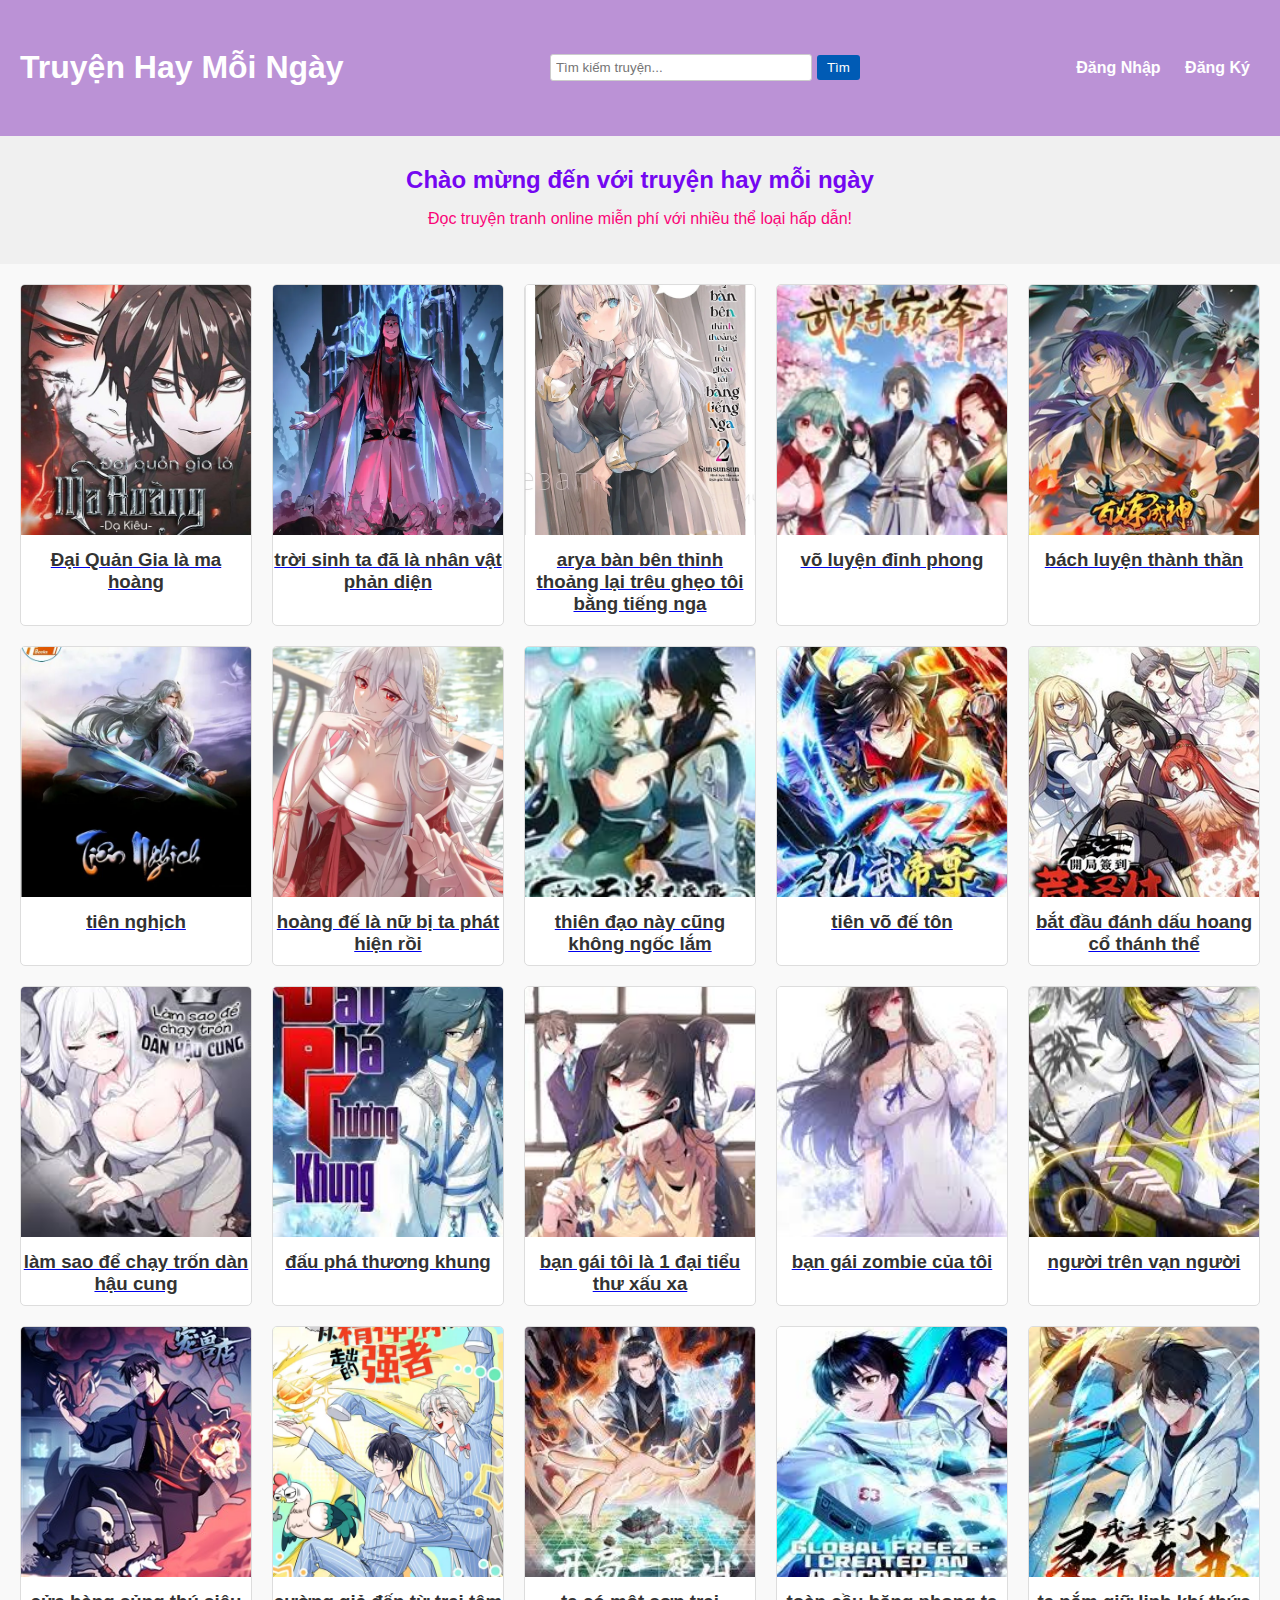
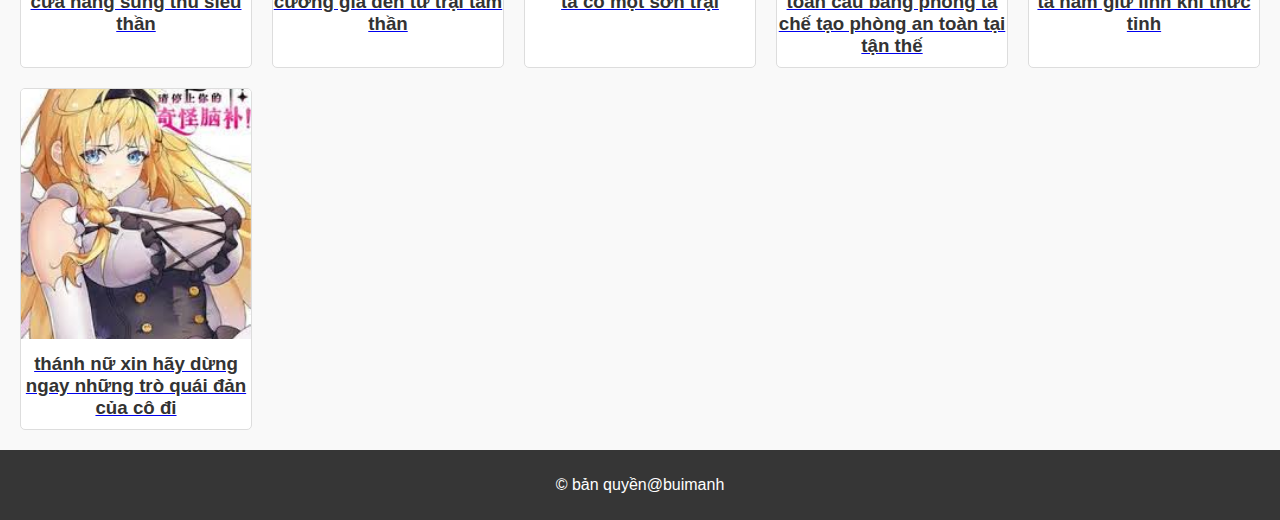
<file: index.html>
<!DOCTYPE html>
<html lang="vi">

<head>
    <meta charset="UTF-8">
    <meta name="viewport" content="width=device-width, initial-scale=1.0">
    <title>Truyen Hay Moi ngayngay - Trang Chủ</title>
    <style>
        body {
            font-family: Arial, sans-serif;
            margin: 0;
            padding: 0;
            background-color: #f9f9f9;
        }
        /* Header */
        
        header {
            background: #bb92d6;
            color: white;
            padding: 10px 20px;
        }
        
        nav {
            display: flex;
            justify-content: space-between;
            align-items: center;
        }
        
        nav a {
            color: white;
            text-decoration: none;
            margin: 0 10px;
            font-weight: bold;
        }
        
        nav a:hover {
            text-decoration: underline;
        }
        /* Search Bar */
        
        .search-bar {
            display: flex;
            align-items: center;
            gap: 5px;
        }
        
        .search-bar input {
            padding: 5px;
            width: 250px;
            border-radius: 3px;
            border: 1px solid #ccc;
        }
        
        .search-bar button {
            padding: 5px 10px;
            background: #005bb5;
            color: white;
            border: none;
            cursor: pointer;
            border-radius: 3px;
        }
        
        .search-bar button:hover {
            background: #004494;
        }
        /* Banner */
        
        .banner {
            text-align: center;
            padding: 20px;
            background: #f0f0f0;
            margin-bottom: 20px;
        }
        
        .banner h2 {
            margin: 10px 0;
            color: #7407f1;
        }
        
        .banner p {
            color: #fa0477;
        }
        /* Grid Layout */
        
        .grid {
            display: grid;
            grid-template-columns: repeat(auto-fit, minmax(200px, 1fr));
            gap: 20px;
            padding: 0 20px;
        }
        
        .grid-item {
            background: white;
            border: 1px solid #ddd;
            border-radius: 5px;
            overflow: hidden;
            text-align: center;
            transition: transform 0.3s ease-in-out;
        }
        
        .grid-item img {
            width: 100%;
            height: 250px;
            object-fit: cover;
        }
        
        .grid-item h3 {
            margin: 10px 0;
            color: #333;
        }
        
        .grid-item:hover {
            transform: translateY(-5px);
            box-shadow: 0 5px 15px rgba(0, 0, 0, 0.2);
        }
        /* Footer */
        
        footer {
            background: #363636;
            color: white;
            text-align: center;
            padding: 10px 0;
            margin-top: 20px;
        }
    </style>
</head>

<body>
    <!-- Header -->
    <header>
        <nav>
            <div class="logo">
                <a href="index.html">
                    <h1>Truyện Hay Mỗi Ngày</h1>
                </a>
            </div>
            <div class="search-bar">
                <input type="text" placeholder="Tìm kiếm truyện...">
                <button>Tìm</button>
            </div>
            <div>
                <a href="login.html">Đăng Nhập</a>
                <a href="register.html">Đăng Ký</a>
            </div>
        </nav>
    </header>

    <!-- Banner -->
    <section class="banner">
        <h2>Chào mừng đến với truyện hay mỗi ngày</h2>
        <p>Đọc truyện tranh online miễn phí với nhiều thể loại hấp dẫn!</p>
    </section>

    <!-- Grid Truyện -->

    <section class="grid">
        <!-- Truyện 1 -->
        <div class="grid-item">
            <a href="story.html">
                <img src="hinhanh/mahoang.png" alt="Truyện 1">
                <h3>Đại Quản Gia là ma hoàng </h3>
            </a>
        </div>
        <!-- Truyện 2 -->
        <div class="grid-item">
            <a href="story.html">
                <img src="hinhanh/phandien.png" alt="trời sinh ta đã là nhân vật phản diện">
                <h3>trời sinh ta đã là nhân vật phản diện</h3>
            </a>
        </div>

        <!-- Truyện 3 -->
        <div class="grid-item">
            <a href="story.html">
                <img src="hinhanh/arya.png" alt="arya bàn bên thỉnh thoảng lại trêu ghẹo tôi bằng tiếng nga">
                <h3>arya bàn bên thỉnh thoảng lại trêu ghẹo tôi bằng tiếng nga</h3>
            </a>
        </div>

        <!-- Truyện 4 -->
        <div class="grid-item">
            <a href="story.html">
                <img src="hinhanh/voluyendp.png" alt="võ luyện đỉnh phong">
                <h3>võ luyện đỉnh phong</h3>
            </a>
        </div>
        <div class="grid-item">
            <a href="story.html">
                <img src="hinhanh/bachluyentt.png" alt="bách luyện thành thần">
                <h3>bách luyện thành thần</h3>
            </a>
        </div>
        <div class="grid-item">
            <a href="story.html">
                <img src="hinhanh/tiennghich.png" alt="tiên nghịch">
                <h3>tiên nghịch</h3>
            </a>
        </div>
        <div class="grid-item">
            <a href="story.html">
                <img src="hinhanh/hoangde.png" alt="hoàng đế là nữ bị ta phát hiện rồi">
                <h3>hoàng đế là nữ bị ta phát hiện rồi</h3>
            </a>
        </div>
        <div class="grid-item">
            <a href="story.html">
                <img src="hinhanh/thiendao.png" alt="thiên đạo này cũng không ngốc lắm">
                <h3>thiên đạo này cũng không ngốc lắm</h3>
            </a>
        </div>
        <div class="grid-item">
            <a href="story.html">
                <img src="hinhanh/tienvodt.png" alt="tiên võ đế tôn">
                <h3>tiên võ đế tôn</h3>
            </a>
        </div>
        <div class="grid-item">
            <a href="story.html">
                <img src="hinhanh/thanhthe.png" alt="bắt đầu đánh dấu hoang cổ thánh thể">
                <h3>bắt đầu đánh dấu hoang cổ thánh thể</h3>
            </a>
        </div>
        <div class="grid-item">
            <a href="story.html">
                <img src="hinhanh/haucung.png" alt="làm sao để chạy trốn dàn hậu cung">
                <h3>làm sao để chạy trốn dàn hậu cung</h3>
            </a>
        </div>
        <div class="grid-item">
            <a href="story.html">
                <img src="hinhanh/daupha.png" alt="đấu phá thương khung">
                <h3>đấu phá thương khung</h3>
            </a>
        </div>
        <div class="grid-item">
            <a href="story.html">
                <img src="hinhanh/tieuthu.png" alt="bạn gái tôi là 1 đại tiểu thư xấu xa">
                <h3>bạn gái tôi là 1 đại tiểu thư xấu xa</h3>
            </a>
        </div>
        <div class="grid-item">
            <a href="story.html">
                <img src="hinhanh/bangaiz.png" alt="bạn gái zombie của tôi">
                <h3>bạn gái zombie của tôi</h3>
            </a>
        </div>
        <div class="grid-item">
            <a href="story.html">
                <img src="hinhanh/vannguoi.png" alt="người trên vạn người">
                <h3>người trên vạn người</h3>
            </a>
        </div>
        <div class="grid-item">
            <a href="story.html">
                <img src="hinhanh/cuahang.png" alt="cửa hàng sủng thú siêu thần">
                <h3>cửa hàng sủng thú siêu thần</h3>
            </a>
        </div>
        <div class="grid-item">
            <a href="story.html">
                <img src="hinhanh/cuonggia.png" alt="cường giả đến từ trại tâm thần">
                <h3>cường giả đến từ trại tâm thần</h3>
            </a>
        </div>
        <div class="grid-item">
            <a href="story.html">
                <img src="hinhanh/sontrai.png" alt="ta có một sơn trại">
                <h3>ta có một sơn trại</h3>
            </a>
        </div>
        <div class="grid-item">
            <a href="story.html">
                <img src="hinhanh/toancaub.png" alt="toàn cầu băng phong ta chế tạo phòng an toàn tại tận thế">
                <h3>toàn cầu băng phong ta chế tạo phòng an toàn tại tận thế</h3>
            </a>
        </div>
        <div class="grid-item">
            <a href="story.html">
                <img src="hinhanh/linhkhi.png" alt="ta nắm giữ linh khí thức tỉnh">
                <h3>ta nắm giữ linh khí thức tỉnh</h3>
            </a>
        </div>
        <div class="grid-item">
            <a href="story.html">
                <img src="hinhanh/thanhnu.png" alt="thánh nữ xin hãy dừng ngay những trò quái đản của cô đi">
                <h3>thánh nữ xin hãy dừng ngay những trò quái đản của cô đi</h3>
            </a>
        </div>

    </section>
    <footer>
        <p>&copy; bản quyền@buimanh</p>
    </footer>
</body>

</html>
</file>
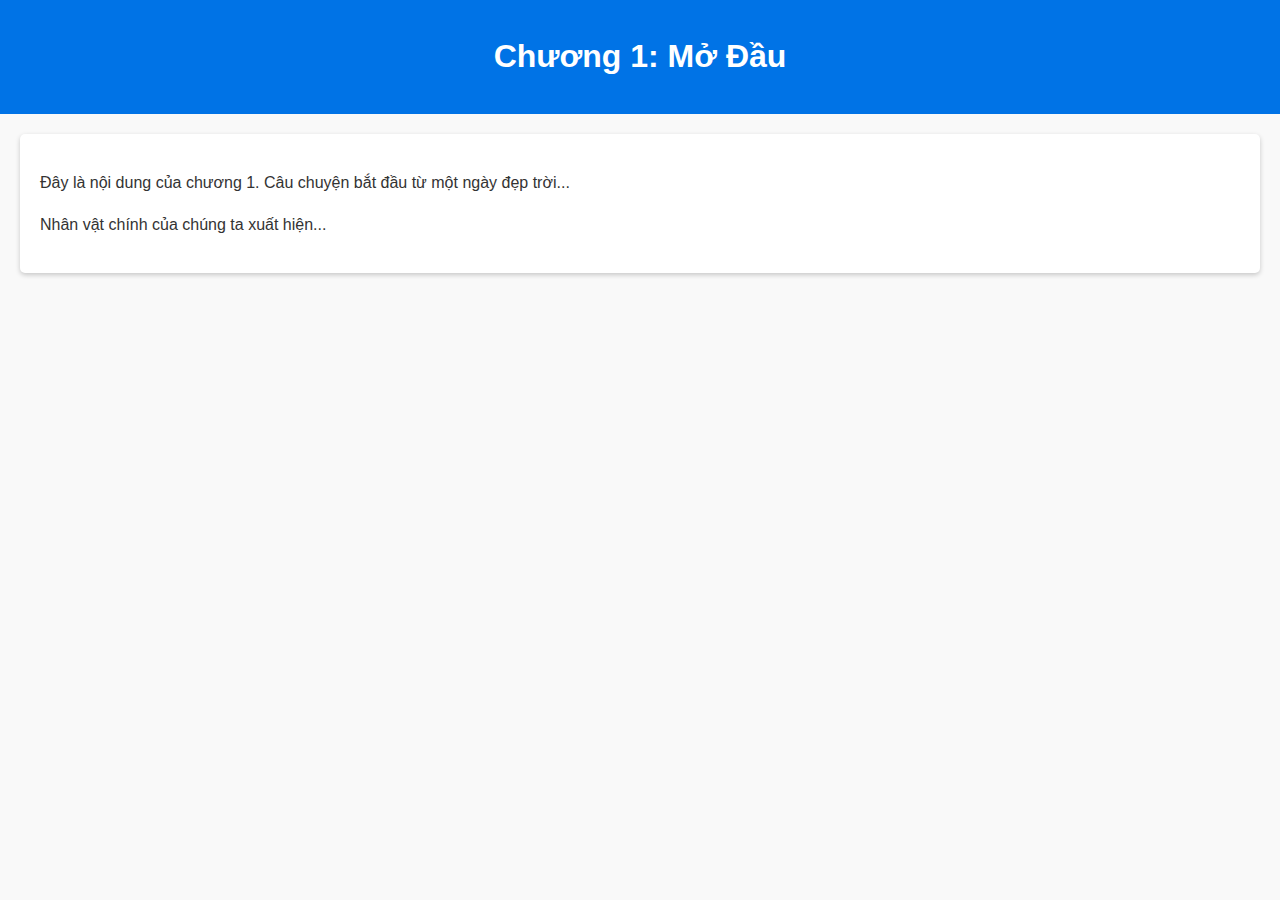
<file: chapter1.html>
<!DOCTYPE html>
<html lang="vi">

<head>
    <meta charset="UTF-8">
    <meta name="viewport" content="width=device-width, initial-scale=1.0">
    <title>Chương 1: Mở Đầu</title>
    <style>
        body {
            font-family: Arial, sans-serif;
            margin: 0;
            padding: 0;
            line-height: 1.6;
            background: #f9f9f9;
            color: #333;
        }
        
        header {
            background: #0073e6;
            color: white;
            padding: 10px;
            text-align: center;
        }
        
        .container {
            padding: 20px;
        }
        
        .chapter-content {
            background: #fff;
            padding: 20px;
            border-radius: 5px;
            box-shadow: 0 2px 5px rgba(0, 0, 0, 0.2);
        }
    </style>
</head>

<body>
    <header>
        <h1>Chương 1: Mở Đầu</h1>
    </header>
    <div class="container">
        <div class="chapter-content">
            <p>Đây là nội dung của chương 1. Câu chuyện bắt đầu từ một ngày đẹp trời...</p>
            <p>Nhân vật chính của chúng ta xuất hiện...</p>
        </div>
    </div>
</body>

</html>
</file>
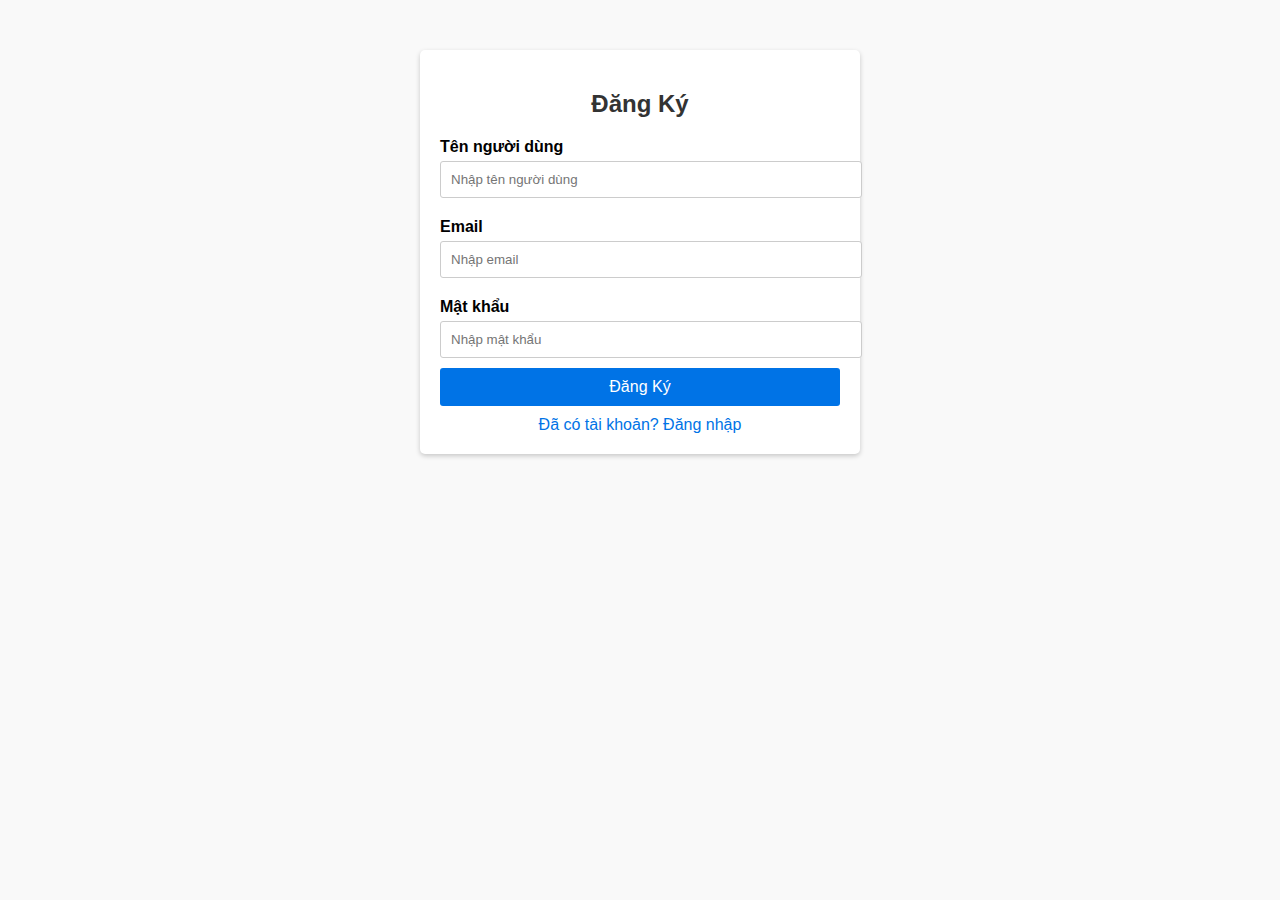
<file: register.html>
<!DOCTYPE html>
<html lang="vi">

<head>
    <meta charset="UTF-8">
    <meta name="viewport" content="width=device-width, initial-scale=1.0">
    <title>Đăng Ký Tài Khoản</title>
    <style>
        body {
            font-family: Arial, sans-serif;
            margin: 0;
            padding: 0;
            background: #f9f9f9;
        }
        
        .container {
            width: 100%;
            max-width: 400px;
            margin: 50px auto;
            background: #fff;
            padding: 20px;
            border-radius: 5px;
            box-shadow: 0 2px 5px rgba(0, 0, 0, 0.2);
        }
        
        h2 {
            text-align: center;
            color: #333;
        }
        
        label {
            display: block;
            margin: 10px 0 5px;
            font-weight: bold;
        }
        
        input {
            width: 100%;
            padding: 10px;
            margin-bottom: 10px;
            border: 1px solid #ccc;
            border-radius: 3px;
        }
        
        button {
            width: 100%;
            padding: 10px;
            background: #0073e6;
            color: white;
            border: none;
            border-radius: 3px;
            cursor: pointer;
            font-size: 16px;
        }
        
        button:hover {
            background: #005bb5;
        }
        
        a {
            display: block;
            text-align: center;
            margin-top: 10px;
            color: #0073e6;
            text-decoration: none;
        }
        
        a:hover {
            text-decoration: underline;
        }
    </style>
</head>

<body>
    <div class="container">
        <h2>Đăng Ký</h2>
        <form action="register.php" method="POST">
            <label for="username">Tên người dùng</label>
            <input type="text" id="username" name="username" placeholder="Nhập tên người dùng" required>

            <label for="email">Email</label>
            <input type="email" id="email" name="email" placeholder="Nhập email" required>

            <label for="password">Mật khẩu</label>
            <input type="password" id="password" name="password" placeholder="Nhập mật khẩu" required>

            <button type="submit">Đăng Ký</button>
        </form>
        <a href="login.html">Đã có tài khoản? Đăng nhập</a>
    </div>
</body>

</html>
</file>
